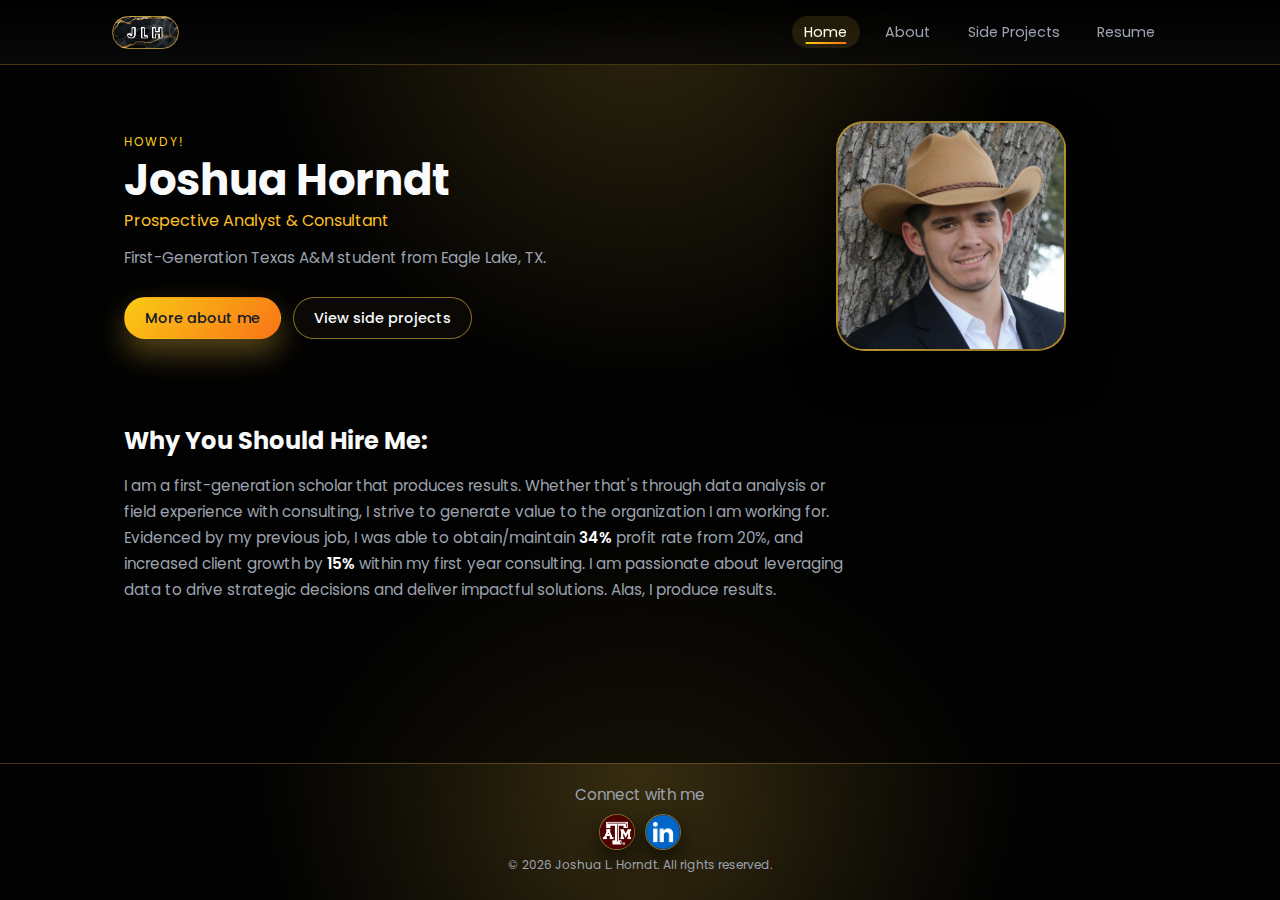
<file: index.html>
<!DOCTYPE html>
<html lang="en">
<head>
  <meta charset="UTF-8" />
  <title>Joshua Horndt</title>
  <meta name="viewport" content="width=device-width, initial-scale=1.0" />
  <!-- Google Font -->
  <link rel="preconnect" href="https://fonts.googleapis.com" />
  <link rel="preconnect" href="https://fonts.gstatic.com" crossorigin />
  <link href="https://fonts.googleapis.com/css2?family=Poppins:wght@300;400;500;600;700&display=swap" rel="stylesheet" />

  <!-- Font Awesome for social icons -->
  <link
  rel="stylesheet"
  href="https://cdnjs.cloudflare.com/ajax/libs/font-awesome/6.5.0/css/all.min.css"
  integrity="sha512-DTOQO9RWCH3ppGqcWaEA1BIZOC6xxalwEsw9c2QQeAIftl+Vegovlnee1c9QX4TctnWMn13TZye+giMm8e2LwA=="
  crossorigin="anonymous"
  referrerpolicy="no-referrer"
/>


  <link rel="stylesheet" href="styles.css" />
</head>
<body>
  <header class="site-header">
    <div class="container header-inner">
      <div class="logo">
        <!-- You can replace with a text logo or initials -->
        <a href="index.html">J L H</a>
      </div>
      <nav class="main-nav" aria-label="Main navigation">
        <a href="index.html" class="nav-link active">Home</a>
        <a href="about.html" class="nav-link">About</a>
        <a href="projects.html" class="nav-link">Side Projects</a>
        <a href="resume.html" class="nav-link">Resume</a>
      </nav>
    </div>
  </header>

  <main>
    <!-- Hero / Profile section -->
    <section class="hero">
      <div class="container hero-inner">
        <div class="hero-text">
          <p class="hero-eyebrow">Howdy!</p>
          <h1 class="hero-title">Joshua Horndt</h1>
          <p class="hero-subtitle">
            
            <span class="highlight">Prospective Analyst & Consultant </span>
          </p>
          <p class="hero-description">
            First-Generation Texas A&M student from Eagle Lake, TX. 

          </p>
          <div class="hero-actions">
            <a href="about.html" class="btn primary-btn">More about me</a>
            <a href="projects.html" class="btn ghost-btn">View side projects</a>
          </div>
        </div>
        <div class="hero-photo-wrapper">
          <!-- Replace src with your actual profile picture path -->
          <img
            src="Images/IMG_3709.jpeg"
            alt="Portrait"
            class="hero-photo"
          />
        </div>
      </div>
    </section>

    <!-- Quick bio section (optional extra detail on home) -->
    <section class="section">
      <div class="container">
        <h2 class="section-title">Why You Should Hire Me:</h2>
        <p class="section-text">
          I am a first-generation scholar that produces results. Whether that's through data analysis or field experience with consulting, I strive to generate value to the organization I am working for. Evidenced by my previous job, I was able to obtain/maintain <b>34%</b> profit rate from 20%, and increased client growth by <b>15%</b> within my first year consulting. I am passionate about leveraging data to drive strategic decisions and deliver impactful solutions. Alas, I produce results. 
        </p>
      </div>
    </section>
  </main>

  <!-- Footer with social icons at the bottom of home.html -->
  <footer class="site-footer">
    <div class="container footer-inner">
      <p class="footer-text">Connect with me</p>
      <div class="social-icons">
        <!-- GitHub -->
        <a href="https://directory.tamu.edu/people/4f0243e6286611d662b39be0c3d93d4a/?branch=people&cn=Joshua+Horndt"
           class="social-icon"
           aria-label="Visit my Texas A&M Directory"
           target="_blank"
           rel="noopener noreferrer">
           <img src="Images/tamu-favicon.webp" alt="TexasATM" class="social-icon-img2"/>
        </a>
      
        <!-- LinkedIn -->
        <a href="https://www.linkedin.com/in/joshua-h-8874732b3/"
           class="social-icon"
           aria-label="Visit my LinkedIn"
           target="_blank"
           rel="noopener noreferrer">
          <img src="Images/linked_in.webp" alt="LinkedIn" class="social-icon-img"/>
        </a>
      </div>      
      <p class="footer-small">&copy; <span id="year"></span> Joshua L. Horndt. All rights reserved.</p>
    </div>
  </footer>

  <script>
    // Sets current year automatically
    document.getElementById("year").textContent = new Date().getFullYear();
  </script>
</body>
</html>
</file>
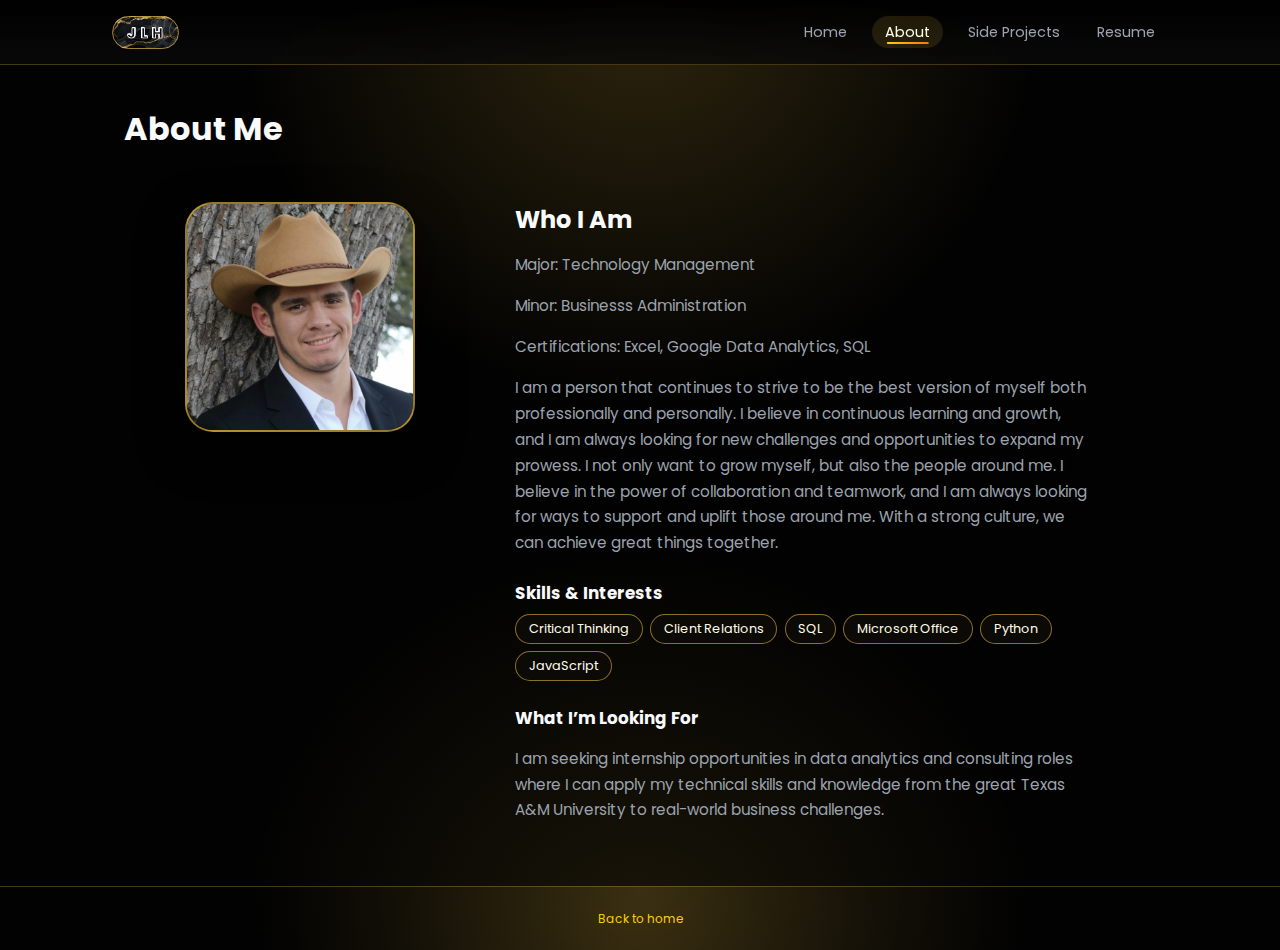
<file: about.html>
<!DOCTYPE html>
<html lang="en">
<head>
  <meta charset="UTF-8" />
  <title>Joshua Horndt | About Me</title>
  <meta name="viewport" content="width=device-width, initial-scale=1.0" />

  <link rel="preconnect" href="https://fonts.googleapis.com" />
  <link rel="preconnect" href="https://fonts.gstatic.com" crossorigin />
  <link href="https://fonts.googleapis.com/css2?family=Poppins:wght@300;400;500;600;700&display=swap" rel="stylesheet" />

  <link
    rel="stylesheet"
    href="https://cdnjs.cloudflare.com/ajax/libs/font-awesome/6.5.0/css/all.min.css"
    integrity="sha512-DTOQO9RWCH3ppGqcWaEA1BIZOC6xxalwEsw9c2QQeAIftl+Vegovlnee1c9QX4TctnWMn13TZye+giMm8e2LwA=="
    crossorigin="anonymous"
    referrerpolicy="no-referrer"
  />

  <link rel="stylesheet" href="styles.css" />
</head>
<body>
  <header class="site-header">
    <div class="container header-inner">
      <div class="logo">
        <a href="index.html">J L H</a>
      </div>
      <nav class="main-nav" aria-label="Main navigation">
        <a href="index.html" class="nav-link">Home</a>
        <a href="about.html" class="nav-link active">About</a>
        <a href="projects.html" class="nav-link">Side Projects</a>
        <a href="resume.html" class="nav-link">Resume</a>
      </nav>
    </div>
  </header>

  <main>
    <section class="page-hero">
      <div class="container">
        <h1 class="page-title">About Me</h1>
        <p class="page-subtitle">
        </p>
      </div>
    </section>

    <section class="section">
      <div class="container about-layout">
        <div class="about-photo-column">
          <img
            src="Images/IMG_3709.jpeg"
            alt="Portrait"
            class="about-photo"
          />
        </div>
        <div class="about-text-column">
          <h2 class="section-title">Who I Am</h2>
          <p class="section-text">
            Major: Technology Management
          </p>
          <p class="section-text">
            Minor: Businesss Administration
          </p>
          <p class="section-text">
            Certifications: Excel, Google Data Analytics, SQL
          </p>
          <p class="section-text">
            I am a person that continues to strive to be the best version of myself both professionally and personally. I believe in continuous learning and growth, and I am always looking for new challenges and opportunities to expand my prowess. I not only want to grow myself, but also the people around me. I believe in the power of collaboration and teamwork, and I am always looking for ways to support and uplift those around me. With a strong culture, we can achieve great things together.
          </p>

          <h3 class="subsection-title">Skills & Interests</h3>
          <ul class="pill-list">
            <li class="pill">Critical Thinking</li>
            <li class="pill">Client Relations</li>
            <li class="pill">SQL</li>
            <li class="pill">Microsoft Office</li>
            <li class="pill">Python</li>
            <li class="pill">JavaScript</li>
          </ul>

          <h3 class="subsection-title">What I’m Looking For</h3>
          <p class="section-text">
            I am seeking internship opportunities in data analytics and consulting roles where I can apply my technical skills and knowledge from the great Texas A&M University to real-world business challenges. 
          </p>
        </div>
      </div>
    </section>
  </main>

  <footer class="site-footer simple-footer">
    <div class="container footer-inner">
      <p class="footer-small">
        <a href="index.html" class="text-link">Back to home</a>
      </p>
    </div>
  </footer>
</body>
</html>
</file>
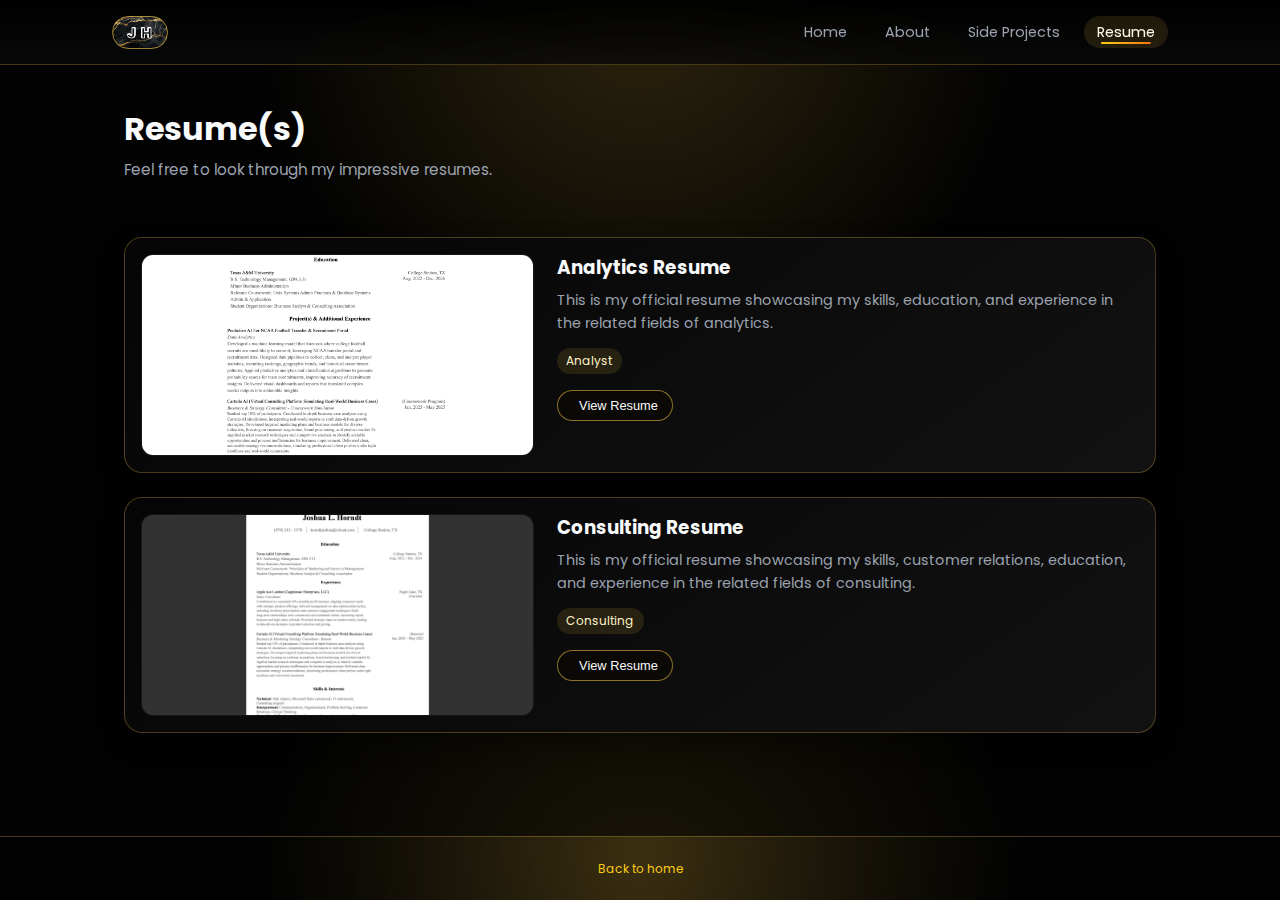
<file: resume.html>
<!DOCTYPE html>
<html lang="en">
<head>
  <meta charset="UTF-8" />
  <title>Joshua Horndt | Resume</title>
  <meta name="viewport" content="width=device-width, initial-scale=1.0" />

  <link rel="preconnect" href="https://fonts.googleapis.com" />
  <link rel="preconnect" href="https://fonts.gstatic.com" crossorigin />
  <link href="https://fonts.googleapis.com/css2?family=Poppins:wght@300;400;500;600;700&display=swap" rel="stylesheet" />

  <link
    rel="stylesheet"
    href="https://cdnjs.cloudflare.com/ajax/libs/font-awesome/6.5.0/css/all.min.css"
    integrity="sha512-DTOQO9RWCH3ppGqcWaEA1BIZOC6xxalwEsw9c2QQeAIftl+Vegovlnee1c9QX4TctnWMn13TZye+giMm8e2LwA=="
    crossorigin="anonymous"
    referrerpolicy="no-referrer"
  />

  <link rel="stylesheet" href="styles.css" />
</head>
<body>
  <header class="site-header">
    <div class="container header-inner">
      <div class="logo">
        <a href="index.html">J H</a>
      </div>
      <nav class="main-nav" aria-label="Main navigation">
        <a href="index.html" class="nav-link">Home</a>
        <a href="about.html" class="nav-link">About</a>
        <a href="projects.html" class="nav-link">Side Projects</a>
        <a href="resume.html" class="nav-link active">Resume</a>
      </nav>
    </div>
  </header>

  <main>
    <section class="page-hero">
      <div class="container">
        <h1 class="page-title">Resume(s)</h1>
        <p class="page-subtitle">
          Feel free to look through my impressive resumes.
        </p>
      </div>
    </section>

    <section class="section">
      <div class="container">
        <div class="resume-grid">
           <!-- Analytics resume card -->
<article class="resume-card">
    <div class="resume-image-wrapper">
      <img
        src="Resume/analytics-screenshot.png"
        alt="Screenshot of Analytics Resume"
        class="resume-image"
      />
    </div>
    <div class="resume-content">
      <h2 class="resume-title">Analytics Resume</h2>
      <p class="resume-description">
        This is my official resume showcasing my skills, education, and experience in the related fields of analytics. 
      </p>
      <div class="resume-tags">
        <span class="resume-tag">Analyst</span>
      </div>
      <div class="resume-links">
        <button
          type="button"
          class="btn ghost-btn small-btn resume-open-btn"
          data-resume-src="Resume/Analytics Resume.pdf"
          data-resume-title="Analytics Resume"
        >
          <i class="fa-solid fa-file-pdf"></i>
          View Resume
        </button>
      </div>
    </div>
  </article>
  
  <!-- Consulting resume card -->
  <article class="resume-card">
    <div class="resume-image-wrapper">
      <img
        src="Resume/consulting-screenshot.png"
        alt="Screenshot of Consulting Resume"
        class="resume-image"
      />
    </div>
    <div class="resume-content">
      <h2 class="resume-title">Consulting Resume</h2>
      <p class="resume-description">
        This is my official resume showcasing my skills, customer relations, education, and experience in the related fields of consulting. 
      </p>
      <div class="resume-tags">
        <span class="resume-tag">Consulting</span>
      </div>
      <div class="resume-links">
        <button
          type="button"
          class="btn ghost-btn small-btn resume-open-btn"
          data-resume-src="Resume/Consulting Resume.pdf"
          data-resume-title="Consulting Resume"
        >
          <i class="fa-solid fa-file-pdf"></i>
          View Resume
        </button>
      </div>
    </div>
  </article> 
      </div>
    </section>
  </main>

  <footer class="site-footer simple-footer">
    <div class="container footer-inner">
      <p class="footer-small">
        <a href="index.html" class="text-link">Back to home</a>
      </p>
    </div>
  </footer>

  <!-- SINGLE resume modal (only this one) -->
  <div id="resumeModal" class="resume-modal" aria-hidden="true">
    <div class="resume-modal__backdrop"></div>
  
    <div class="resume-modal__dialog" role="dialog" aria-modal="true" aria-label="Resume preview">
      <header class="resume-modal__header">
        <h2 class="resume-modal__title" id="resumeModalTitle">Resume</h2>
        <button type="button" id="closeResumeBtn" class="resume-modal__close" aria-label="Close resume">
          <i class="fa-solid fa-xmark"></i>
        </button>
      </header>
  
      <div class="resume-modal__body">
        <iframe
          id="resumeFrame"
          src=""
          title="Resume PDF"
          frameborder="0"
        ></iframe>
      </div>
  
      <footer class="resume-modal__footer">
        <a
          id="resumeDownload"
          href="#"
          class="btn small-btn"
          download
        >
          <i class="fa-solid fa-download"></i>
          Download PDF
        </a>
      </footer>
    </div>
  </div>
  
  <script src="script.js"></script>
</body>
</html>
</file>
<file: styles.css>
/* Base variables */
:root {
  --bg: #050505;
  --bg-elevated: #0b0b0b;
  --bg-soft: #111111;
  --accent: #f5c542;
  --accent-soft: rgba(245, 197, 66, 0.12);
  --accent-strong: #d4a017;
  --text-main: #f9fafb;
  --text-muted: #9ca3af;
  --border-subtle: rgba(245, 197, 66, 0.28);
  --danger: #ef4444;
  --radius-lg: 18px;
  --radius-md: 12px;
  --radius-pill: 999px;
  --shadow-soft: 0 18px 45px rgba(0, 0, 0, 0.7);
  --shadow-subtle: 0 10px 25px rgba(0, 0, 0, 0.35);
}

/* Global reset / base styles */
*,
*::before,
*::after {
  box-sizing: border-box;
}

html,
body {
  margin: 0;
  padding: 0;
}

body {
  font-family: "Poppins", system-ui, -apple-system, BlinkMacSystemFont, "Segoe UI", sans-serif;
  /* Gold glow at very top + bottom, solid black in the main content area */
  background:
    radial-gradient(circle at top center, rgba(245, 197, 66, 0.18) 0, transparent 35%),
    radial-gradient(circle at bottom center, rgba(245, 197, 66, 0.10) 0, transparent 35%),
    #020202;
  color: var(--text-main);
  min-height: 100vh;
  display: flex;
  flex-direction: column;
}


/* Layout utilities */
.container {
  width: 100%;
  max-width: 1080px;
  margin: 0 auto;
  padding: 0 1.5rem;
}

/* Header / nav */
.site-header {
  position: sticky;
  top: 0;
  z-index: 20;
  backdrop-filter: blur(18px);
  background: linear-gradient(to bottom, rgba(0, 0, 0, 0.96), rgba(10, 10, 10, 0.82));
  border-bottom: 1px solid var(--border-subtle);
}

.header-inner {
  display: flex;
  align-items: center;
  justify-content: space-between;
  padding: 1rem 0.75rem;
}

.logo a {
  text-decoration: black;
  text-decoration-thickness: 3px;
  font-weight: 700;
  
  -webkit-text-stroke: .7px #ffffff;  /* crisp outline in WebKit/Chromium */
  text-shadow:
    -.7px -.7px 0 #ffffff,
     .7px -.7px 0 #ffffff,
    -.7px  .7px 0 #ffffff,
     .7px  .7px 0 #ffffff;

  letter-spacing: 0.04em;
  color: var(--bg-elevated);
  padding: 0.35rem 0.9rem;
  border-radius: var(--radius-pill);
  border: 1px solid rgba(245, 197, 66, 0.65);
  background: url("Images/black_marble.webp") center/cover no-repeat;
  font-size: 0.9rem;
}

.main-nav {
  display: flex;
  gap: 0.75rem;
}

.nav-link {
  position: relative;
  text-decoration: none;
  color: var(--text-muted);
  font-size: 0.9rem;
  padding: 0.35rem 0.8rem;
  border-radius: var(--radius-pill);
  transition: color 0.2s ease, background 0.2s ease, transform 0.15s ease;
}

.nav-link::after {
  content: "";
  position: absolute;
  left: 50%;
  bottom: 4px;
  width: 0;
  height: 2px;
  background: linear-gradient(to right, #facc15, #f97316);
  border-radius: 999px;
  transform: translateX(-50%);
  transition: width 0.2s ease;
}

.nav-link:hover {
  color: var(--text-main);
  background: rgba(18, 16, 10, 0.9);
  transform: translateY(-1px);
}

.nav-link:hover::after {
  width: 60%;
}

.nav-link.active {
  color: #fefce8;
  background: var(--accent-soft);
}

.nav-link.active::after {
  width: 60%;
}

/* Hero on Home */
.hero {
  padding: 3.5rem 0 3rem;
}

.hero-inner {
  display: grid;
  grid-template-columns: minmax(0, 1.4fr) minmax(0, 1fr);
  gap: 3rem;
  align-items: center;
}

.hero-eyebrow {
  text-transform: uppercase;
  letter-spacing: 0.18em;
  font-size: 0.75rem;
  color: #facc15;
  margin: 0 0 0.35rem;
}

.hero-title {
  font-size: clamp(2.5rem, 3.4vw, 3rem);
  line-height: 1.04;
  margin: 0 0 0.4rem;
}

.hero-subtitle {
  font-size: 1rem;
  color: var(--text-muted);
  margin: 0 0 0.75rem;
}

.highlight {
  color: #fbbf24;
}

.hero-description {
  font-size: 0.95rem;
  color: var(--text-muted);
  line-height: 1.7;
  margin: 0 0 1.6rem;
}

.hero-actions {
  display: flex;
  flex-wrap: wrap;
  gap: 0.75rem;
}

/* Buttons */
.btn {
  display: inline-flex;
  align-items: center;
  justify-content: center;
  gap: 0.45rem;
  padding: 0.6rem 1.25rem;
  border-radius: var(--radius-pill);
  border: 1px solid transparent;
  font-size: 0.9rem;
  font-weight: 500;
  cursor: pointer;
  text-decoration: none;
  transition: transform 0.15s ease, box-shadow 0.15s ease, background 0.15s ease, border-color 0.15s ease, color 0.15s ease;
}

.primary-btn {
  background: linear-gradient(135deg, #facc15, #f97316);
  color: #111827;
  box-shadow: 0 14px 30px rgba(245, 197, 66, 0.35);
}

.primary-btn:hover {
  transform: translateY(-1px);
  box-shadow: 0 18px 40px rgba(245, 197, 66, 0.5);
}

.ghost-btn {
  background: rgba(12, 10, 6, 0.92);
  border-color: rgba(245, 197, 66, 0.55);
  color: var(--text-main);
}

.ghost-btn:hover {
  background: rgba(12, 10, 6, 1);
  transform: translateY(-1px);
  box-shadow: var(--shadow-subtle);
}

.small-btn {
  padding: 0.45rem 0.9rem;
  font-size: 0.8rem;
}

/* Profile photo in hero */
.hero-photo-wrapper {
  display: flex;
  justify-content: center;
}

.hero-photo {
  width: 230px;
  height: 230px;
  border-radius: 28px;
  object-fit: cover;
  border: 2px solid rgba(245, 197, 66, 0.6);
  box-shadow: var(--shadow-soft);
  background:
    radial-gradient(circle at top left, rgba(245, 197, 66, 0.4), transparent 60%),
    radial-gradient(circle at bottom right, rgba(245, 158, 11, 0.35), transparent 60%),
    #050505;
}

/* Generic sections */
.section {
  padding: 1.5rem 0 3rem;
}

.section-title {
  font-size: 1.5rem;
  margin: 0 0 0.8rem;
}

.section-text {
  font-size: 0.95rem;
  color: var(--text-muted);
  line-height: 1.7;
  max-width: 46rem;
}

.section-text b {
  color: #ffffff;
  font-weight: 600;
}

/* Page hero (About / Projects / Resume) */
.page-hero {
  padding: 2.5rem 0 1.25rem;
}

.page-title {
  font-size: 2rem;
  margin: 0 0 0.3rem;
}

.page-subtitle {
  margin: 0;
  font-size: 0.95rem;
  color: var(--text-muted);
}

/* About layout */
.about-layout {
  display: grid;
  grid-template-columns: minmax(0, 1.1fr) minmax(0, 2fr);
  gap: 2.4rem;
  align-items: start;
}

.about-photo-column {
  display: flex;
  justify-content: center;
}

.about-photo {
  width: 230px;
  height: 230px;
  border-radius: 28px;
  object-fit: cover;
  border: 2px solid rgba(245, 197, 66, 0.6);
  box-shadow: var(--shadow-soft);
  background:
    radial-gradient(circle at top left, rgba(245, 197, 66, 0.4), transparent 60%),
    radial-gradient(circle at bottom right, rgba(245, 158, 11, 0.35), transparent 60%),
    #050505;
}

.about-text-column {
  max-width: 36rem;
}

.subsection-title {
  font-size: 1.05rem;
  margin: 1.5rem 0 0.5rem;
}

/* Pill list (skills) */
.pill-list {
  list-style: none;
  padding: 0;
  margin: 0 0 0.5rem;
  display: flex;
  flex-wrap: wrap;
  gap: 0.45rem;
}

.pill {
  padding: 0.3rem 0.8rem;
  border-radius: var(--radius-pill);
  background: rgba(12, 10, 6, 0.96);
  border: 1px solid rgba(245, 197, 66, 0.55);
  font-size: 0.8rem;
  color: #fefce8;
}

/* Projects grid */
.projects-grid {
  display: grid;
  grid-template-columns: minmax(0, 1fr);
  gap: 1.5rem;
  margin-top: 0.75rem;
}

.project-card {
  display: grid;
  grid-template-columns: minmax(0, 1.35fr) minmax(0, 2fr);
  gap: 1.4rem;
  padding: 1rem;
  background: linear-gradient(145deg, #050505, #121212);
  border-radius: var(--radius-lg);
  border: 1px solid var(--border-subtle);
  box-shadow: var(--shadow-subtle);
}

.project-image-wrapper {
  border-radius: var(--radius-md);
  overflow: hidden;
  background: #050505;
  border: 1px solid rgba(24, 24, 27, 0.95);
}

.project-image {
  width: 100%;
  height: 100%;
  max-height: 200px;
  object-fit: cover;
  display: block;
  transition: transform 0.3s ease;
}

.project-image-wrapper:hover .project-image {
  transform: scale(1.03);
}

.project-content {
  display: flex;
  flex-direction: column;
  gap: 0.4rem;
}

.project-title {
  font-size: 1.15rem;
  margin: 0;
}

.project-description {
  font-size: 0.9rem;
  color: var(--text-muted);
  line-height: 1.6;
  margin: 0.1rem 0 0.4rem;
}

.project-tags {
  display: flex;
  flex-wrap: wrap;
  gap: 0.35rem;
  margin-bottom: 0.3rem;
}

.project-tag {
  font-size: 0.75rem;
  padding: 0.25rem 0.6rem;
  border-radius: var(--radius-pill);
  background: var(--accent-soft);
  color: #fef3c7;
}

.project-links {
  margin-top: 0.3rem;
  display: flex;
  flex-wrap: wrap;
  gap: 0.5rem;
  width: fit-content;
  height: auto;
}

/* Spreadsheet preview: scrollable but non-interactive */
.locked-iframe-wrapper {
  max-width: 100%;
  width: 150%;
  height: 350px;
  overflow: auto;
  border-radius: 12px;
  border: 1px solid rgba(245, 197, 66, 0.4);
  background: #050505;
}

/* The iframe content itself is not clickable */
.locked-iframe {
  pointer-events: none;
  width: 1600px;
  height: 1400px;
  border: none;
  display: block;
}

/* Resume Grid */
.resume-grid {
  display: grid;
  grid-template-columns: minmax(0, 1fr);
  gap: 1.5rem;
  margin-top: 0.75rem;
}

.resume-card {
  display: grid;
  grid-template-columns: minmax(0, 1.35fr) minmax(0, 2fr);
  gap: 1.4rem;
  padding: 1rem;
  background: linear-gradient(145deg, #050505, #121212);
  border-radius: var(--radius-lg);
  border: 1px solid var(--border-subtle);
  box-shadow: var(--shadow-subtle);
}

.resume-image-wrapper {
  border-radius: var(--radius-md);
  overflow: hidden;
  background: #050505;
  border: 1px solid rgba(24, 24, 27, 0.95);
}

.resume-image {
  width: 100%;
  height: 100%;
  max-height: 200px;
  object-fit: cover;
  display: block;
  transition: transform 0.3s ease;
}

.resume-image-wrapper:hover .project-image {
  transform: scale(1.03);
}

.resume-content {
  display: flex;
  flex-direction: column;
  gap: 0.4rem;
}

.resume-title {
  font-size: 1.15rem;
  margin: 0;
}

.resume-description {
  font-size: 0.9rem;
  color: var(--text-muted);
  line-height: 1.6;
  margin: 0.1rem 0 0.4rem;
}

.resume-tags {
  display: flex;
  flex-wrap: wrap;
  gap: 0.35rem;
  margin-bottom: 0.3rem;
}

.resume-tag {
  font-size: 0.75rem;
  padding: 0.25rem 0.6rem;
  border-radius: var(--radius-pill);
  background: var(--accent-soft);
  color: #fef3c7;
}

.resume-links {
  margin-top: 0.3rem;
  display: flex;
  flex-wrap: wrap;
  gap: 0.5rem;
}

/* ===== Resume modal (PDF viewer) ===== */

.resume-modal {
  position: fixed;
  inset: 0;
  z-index: 60;
  display: none;
  align-items: center;
  justify-content: center;
}

.resume-modal.is-open {
  display: flex;
}

.resume-modal__backdrop {
  position: absolute;
  inset: 0;
  background: rgba(0, 0, 0, 0.85);
  backdrop-filter: blur(8px);
}

.resume-modal__dialog {
  position: relative;
  z-index: 1;
  width: 90%;
  max-width: 960px;
  height: 80vh;
  border-radius: 18px;
  background: linear-gradient(145deg, #050505, #111111);
  border: 1px solid var(--border-subtle);
  box-shadow: 0 24px 60px rgba(0, 0, 0, 0.9);
  display: flex;
  flex-direction: column;
  overflow: hidden;
}

.resume-modal__header {
  display: flex;
  align-items: center;
  justify-content: space-between;
  padding: 0.75rem 1rem;
  border-bottom: 1px solid rgba(245, 197, 66, 0.3);
}

.resume-modal__title {
  margin: 0;
  font-size: 1rem;
}

.resume-modal__close {
  border: none;
  background: transparent;
  color: #e5e7eb;
  cursor: pointer;
  border-radius: 999px;
  width: 32px;
  height: 32px;
  display: inline-flex;
  align-items: center;
  justify-content: center;
  transition:
    background 0.15s ease,
    transform 0.15s ease;
}

.resume-modal__close:hover {
  background: rgba(24, 20, 12, 0.95);
  transform: translateY(-1px);
}

.resume-modal__body {
  flex: 1;
  background: #050505;
}

#resumeFrame,
#projectReportFrame {
  width: 100%;
  height: 100%;
  border: none;
}

.resume-modal__footer {
  padding: 0.6rem 1rem 0.8rem;
  border-top: 1px solid rgba(245, 197, 66, 0.3);
  display: flex;
  justify-content: flex-end;
}

/* Project screenshots gallery inside modal */
.project-gallery-body {
  position: relative;
  display: flex;
  align-items: center;
  justify-content: center;
  background: #050505;
}

.project-gallery-img {
  max-width: 100%;
  max-height: 100%;
  object-fit: contain;
  display: block;
}

.project-gallery-nav {
  position: absolute;
  top: 50%;
  left: 0;
  right: 0;
  display: flex;
  justify-content: space-between;
  padding: 0 0.75rem;
  transform: translateY(-50%);
  pointer-events: none;
}

.project-gallery-btn {
  pointer-events: auto;
  border: none;
  background: rgba(12, 10, 6, 0.9);
  color: #f9fafb;
  width: 32px;
  height: 32px;
  border-radius: 999px;
  display: inline-flex;
  align-items: center;
  justify-content: center;
  cursor: pointer;
  transition:
    background 0.15s ease,
    transform 0.15s ease;
}

.project-gallery-btn:hover {
  background: rgba(39, 39, 42, 0.95);
  transform: translateY(-1px);
}

.project-gallery-caption {
  margin: 0;
  font-size: 0.8rem;
  color: #9ca3af;
  text-align: right;
  width: 100%;
}

/* Footer */
.site-footer {
  margin-top: auto;
  border-top: 1px solid var(--border-subtle);
  background: radial-gradient(circle at top center, rgba(245, 197, 66, 0.16), #020202 60%);
}

.footer-inner {
  padding: 1.2rem 1.5rem 1.6rem;
  text-align: center;
}

.footer-text {
  margin: 0 0 0.5rem;
  font-size: 0.95rem;
  color: var(--text-muted);
}

.footer-small {
  margin: 0.4rem 0 0;
  font-size: 0.75rem;
  color: #9ca3af;
}

.simple-footer .footer-inner {
  padding-block: 1rem 1.4rem;
}

/* Social icons */
.social-icons {
  display: flex;
  justify-content: center;
  gap: 0.6rem;
}

.social-icon {
  width: 36px;
  height: 36px;
  border-radius: 999px;
  display: inline-flex;
  align-items: center;
  justify-content: center;
  color: #f9fafb;
  text-decoration: none;
  border: 1px solid rgba(245, 197, 66, 0.45);
  background: radial-gradient(circle at top left, rgba(245, 197, 66, 0.16), rgba(10, 10, 10, 0.98));
  box-shadow: 0 10px 25px rgba(0, 0, 0, 0.7);
  transition: transform 0.18s ease, box-shadow 0.18s ease, border-color 0.18s ease, background 0.18s ease, color 0.18s ease;
}

.social-icon i {
  font-size: 18px;
  line-height: 1;
}

.social-icon:hover {
  transform: translateY(-2px);
  border-color: rgba(245, 197, 66, 0.9);
  background: radial-gradient(circle at top left, rgba(245, 197, 66, 0.35), rgba(10, 10, 10, 0.98));
  color: #fefce8;
  box-shadow: 0 16px 40px rgba(0, 0, 0, 0.9);
}

.social-icon-img {
  width: 166%;
  height: 166%;
  object-fit: fill;
  display: block;
}

.social-icon-img2 {
  width: 100%;
  height: 100%;
  object-fit: fill;
  display: block;
}

/* Text link */
.text-link {
  color: #facc15;
  text-decoration: none;
}

.text-link:hover {
  text-decoration: underline;
}

/* Responsive adjustments */
@media (max-width: 900px) {
  .hero-inner {
    grid-template-columns: minmax(0, 1fr);
    gap: 2.4rem;
  }

  .hero-photo-wrapper {
    order: -1;
  }

  .hero-photo {
    width: 210px;
    height: 210px;
  }

  .about-layout {
    grid-template-columns: minmax(0, 1fr);
  }

  .project-card {
    grid-template-columns: minmax(0, 1fr);
  }
}

@media (max-width: 640px) {
  .header-inner {
    flex-direction: row;
    gap: 0.5rem;
  }

  .main-nav {
    gap: 0.4rem;
  }

  .nav-link {
    padding-inline: 0.6rem;
  }

  .hero {
    padding-top: 2.6rem;
  }

  .section {
    padding-inline: 0;
  }
}
</file>
